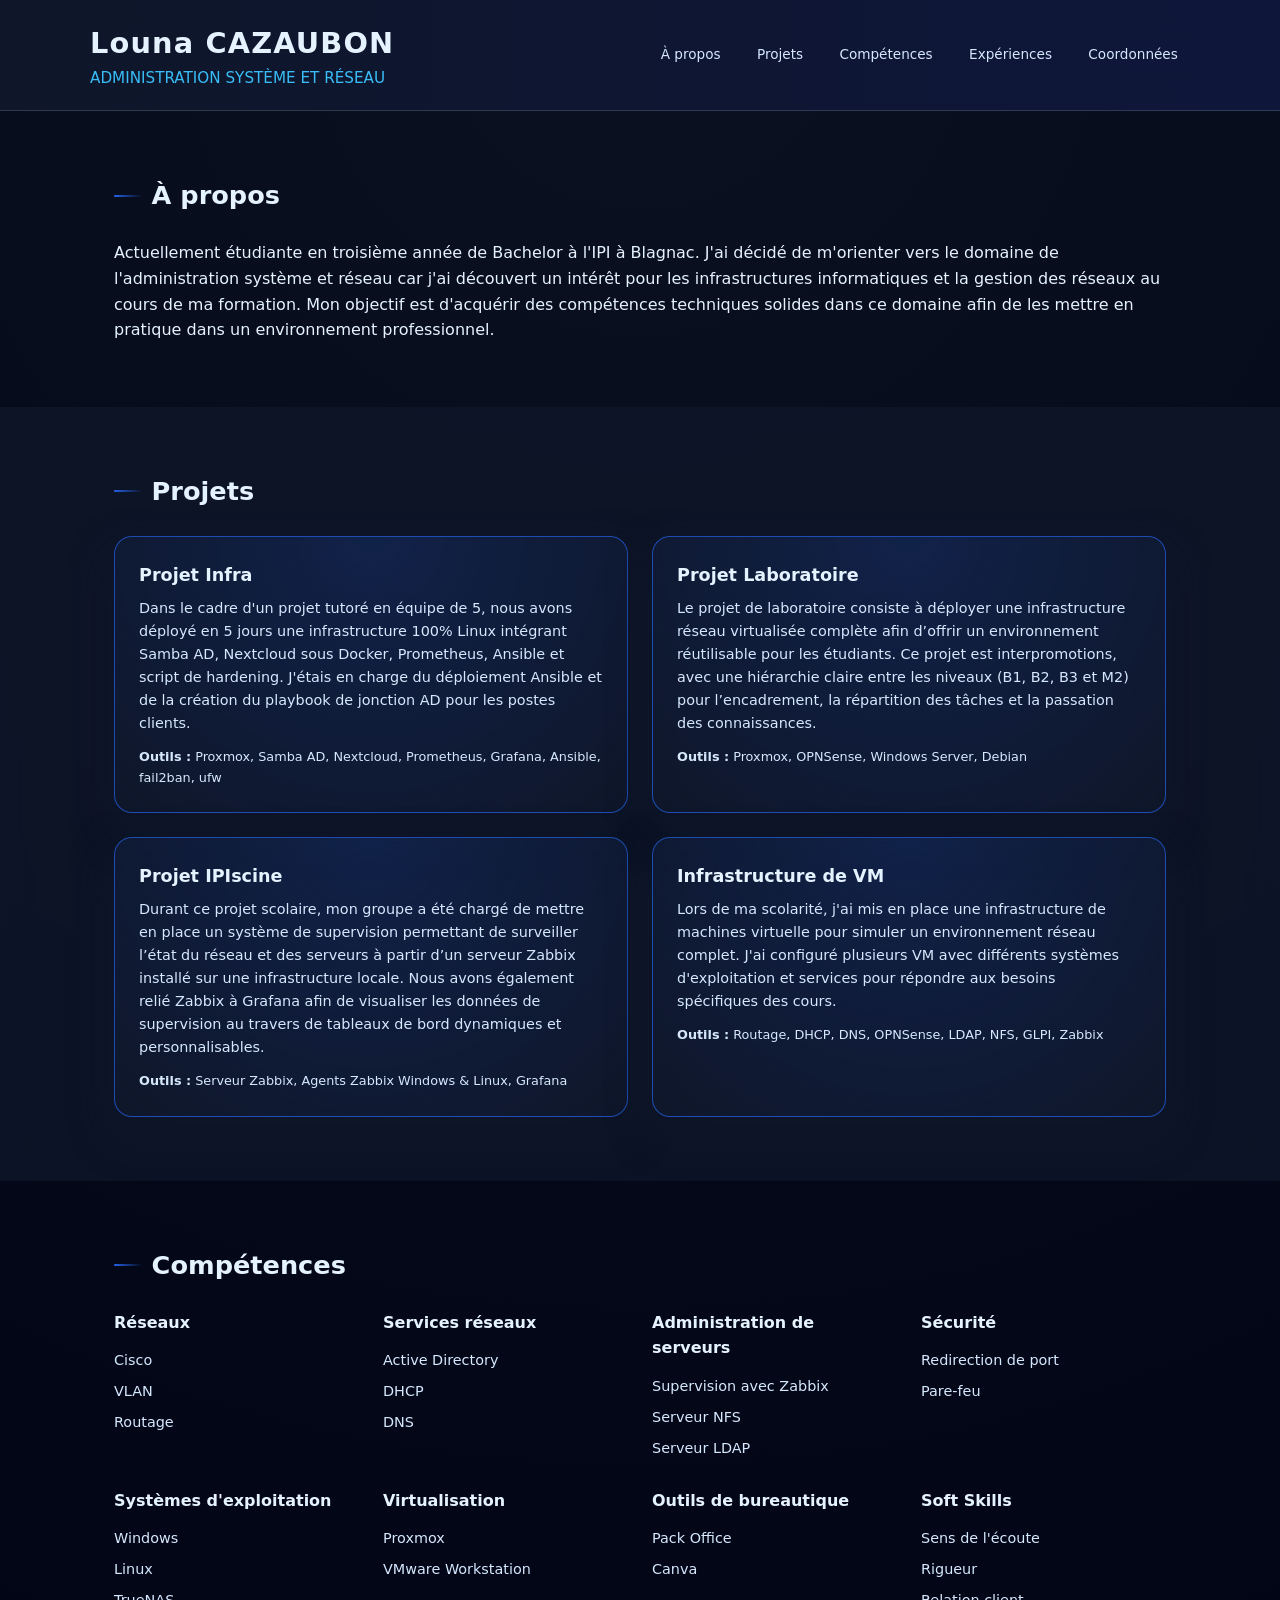
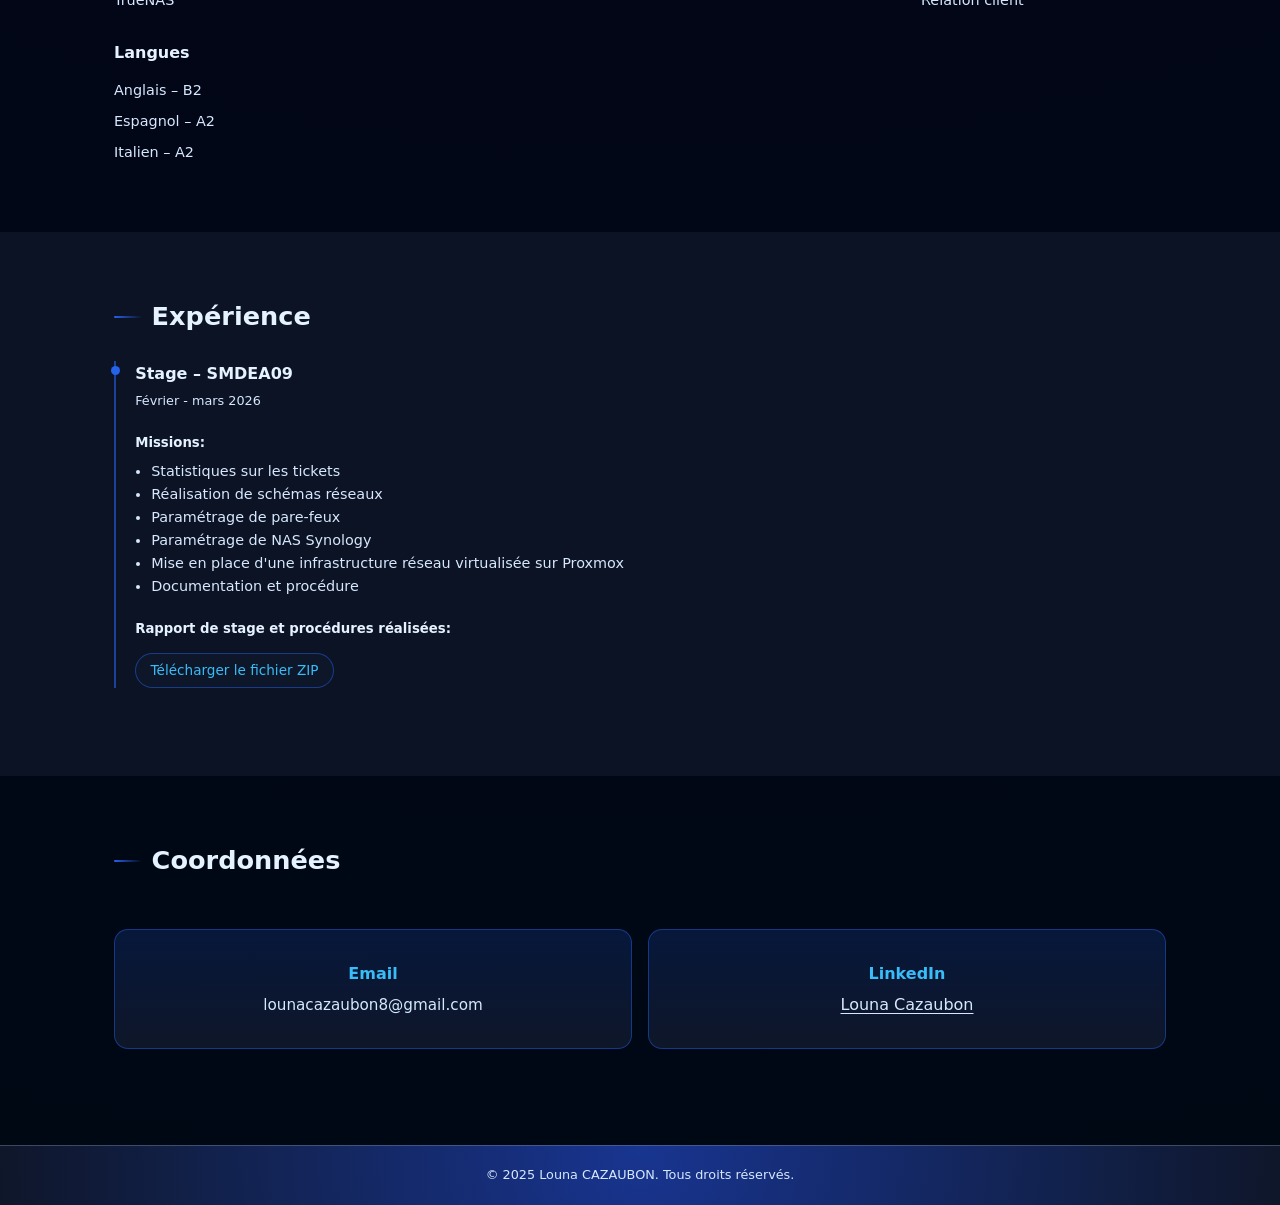
<file: index.html>
<!DOCTYPE html>
<html lang="fr">
<head>
  <meta charset="UTF-8">
  <title>Portfolio - Louna CAZAUBON</title>
  <meta name="viewport" content="width=device-width, initial-scale=1.0">
  <link rel="stylesheet" href="style.css">
</head>
<body>
  <header class="header">
    <div class="container header-content">
      <div>
        <h1>Louna CAZAUBON</h1>
        <h2>Administration Système et Réseau</h2>
      </div>
      <nav class="nav">
        <a href="#about">À propos</a>
        <a href="#projects">Projets</a>
        <a href="#skills">Compétences</a>
        <a href="#experience">Expériences</a>
        <a href="#contact">Coordonnées</a>
      </nav>
    </div>
  </header>

  <main>
    <!-- A PROPOS -->
    <section id="about" class="section">
      <div class="container">
        <h3>À propos</h3>
        <p>
          Actuellement étudiante en troisième année de Bachelor à l'IPI à Blagnac. 
          J'ai décidé de m'orienter vers le domaine de l'administration système et réseau car j'ai découvert un intérêt pour les infrastructures informatiques et la gestion des réseaux au cours de ma formation. 
          Mon objectif est d'acquérir des compétences techniques solides dans ce domaine afin de les mettre en pratique dans un environnement professionnel.
        </p>
      </div>
    </section>

    <!-- PROJETS -->
    <section id="projects" class="section">
      <div class="container">
        <h3>Projets</h3>

        <div class="grid">
          <article class="card">
            <h4>Projet Infra</h4>
            <p>Dans le cadre d'un projet tutoré en équipe de 5, nous avons déployé en 5 jours une infrastructure 100% Linux intégrant Samba AD, Nextcloud sous Docker, Prometheus, Ansible et script de hardening. 
              J'étais en charge du déploiement Ansible et de la création du playbook de jonction AD pour les postes clients.</p>
            <p class="meta"><strong>Outils :</strong> Proxmox, Samba AD, Nextcloud, Prometheus, Grafana, Ansible, fail2ban, ufw</p>
          </article>

          <article class="card">
            <h4>Projet Laboratoire</h4>
            <p>Le projet de laboratoire consiste à déployer une infrastructure réseau virtualisée complète afin d’offrir un environnement réutilisable pour les étudiants.
              Ce projet est interpromotions, avec une hiérarchie claire entre les niveaux (B1, B2, B3 et M2) pour l’encadrement, la répartition des tâches et la passation des connaissances.</p>
            <p class="meta"><strong>Outils :</strong> Proxmox, OPNSense, Windows Server, Debian</p>
          </article>

          <article class="card">
            <h4>Projet IPIscine</h4>
            <p> Durant ce projet scolaire, mon groupe a été chargé de mettre en place un système de supervision permettant de surveiller l’état du réseau et des serveurs à partir d’un serveur Zabbix installé sur une infrastructure locale.
              Nous avons également relié Zabbix à Grafana afin de visualiser les données de supervision au travers de tableaux de bord dynamiques et personnalisables.
            </p>
            <p class="meta"><strong>Outils :</strong> Serveur Zabbix, Agents Zabbix Windows & Linux, Grafana</p>
          </article>

          <article class="card">
            <h4>Infrastructure de VM</h4>
            <p>
              Lors de ma scolarité, j'ai mis en place une infrastructure de machines virtuelle pour simuler un environnement réseau complet.
              J'ai configuré plusieurs VM avec différents systèmes d'exploitation et services pour répondre aux besoins spécifiques des cours.
            </p>
            <p class="meta"><strong>Outils :</strong> Routage, DHCP, DNS, OPNSense, LDAP, NFS, GLPI, Zabbix</p>
          </article>
        </div>
      </div>
    </section>

    <!-- COMPÉTENCES -->
    <section id="skills" class="section">
      <div class="container">
        <h3>Compétences</h3>
        <div class="skills-grid">
          <div>
            <h4>Réseaux</h4>
            <ul>
              <li>Cisco</li>
              <li>VLAN</li>
              <li>Routage</li>
            </ul>
          </div>
          <div>
            <h4>Services réseaux</h4>
            <ul>
              <li>Active Directory</li>
              <li>DHCP</li>
              <li>DNS</li>
            </ul>
          </div>
          <div>
            <h4>Administration de serveurs</h4>
            <ul>
              <li>Supervision avec Zabbix</li>
              <li>Serveur NFS</li>
              <li>Serveur LDAP</li>
            </ul>
          </div>
          <div>
            <h4>Sécurité</h4>
            <ul>
              <li>Redirection de port</li>
              <li>Pare-feu</li>
            </ul>
          </div>
          <div>
            <h4>Systèmes d'exploitation</h4>
            <ul>
              <li>Windows</li>
              <li>Linux</li>
              <li>TrueNAS</li>
            </ul>
          </div>
          <div>
            <h4>Virtualisation</h4>
            <ul>
              <li>Proxmox</li>
              <li>VMware Workstation</li>
            </ul>
          </div>
          <div>
            <h4>Outils de bureautique</h4>
            <ul>
              <li>Pack Office</li>
              <li>Canva</li>
            </ul>
          </div>
          <div>
            <h4>Soft Skills</h4>
            <ul>
              <li>Sens de l'écoute</li>
              <li>Rigueur</li>
              <li>Relation client</li>
            </ul>
          </div>
          <div>
            <h4>Langues</h4>
            <ul>
              <li>Anglais – B2</li>
              <li>Espagnol – A2</li>
              <li>Italien – A2</li>
            </ul>
          </div>
        </div>
      </div>
    </section>

    <!-- EXPERIENCES -->
    <section id="experience" class="section">
      <div class="container">
        <h3>Expérience</h3>

        <div class="timeline-item">
          <h4>Stage – SMDEA09</h4>
          <span class="timeline-date">Février - mars 2026</span>
          <h5>Missions:</h5>
          <ul>
              <li>Statistiques sur les tickets</li>
              <li>Réalisation de schémas réseaux</li>
              <li>Paramétrage de pare-feux</li>
              <li>Paramétrage de NAS Synology</li>
              <li>Mise en place d'une infrastructure réseau virtualisée sur Proxmox</li>
              <li>Documentation et procédure</li>
          </ul>
          <h5>Rapport de stage et procédures réalisées:</h5>
          <div class="links">
          <a href="Rapport-Stage.zip" download="Rapport-Stage.zip">Télécharger le fichier ZIP</a>
        </div>
        </div>
      </div>
    </section>

    <!-- CONTACT -->
    <section id="contact" class="section">
      <div class="container">
        <h3>Coordonnées</h3>

        <!-- Contact: bulles avec coordonnées -->
        <div class="contact-bubbles">
          <div class="bubble plain" title="Adresse e-mail" aria-label="Adresse e-mail">
            <strong>Email</strong>
            <span>lounacazaubon8@gmail.com</span>
          </div>

          <div class="bubble plain" title="LinkedIn" aria-label="LinkedIn">
            <strong>LinkedIn</strong>
            <a href="https://www.linkedin.com/in/louna-cazaubon/" class="bubble-link" target="_blank" rel="noopener">Louna Cazaubon</a>
          </div>
        </div>
      </div>
    </section>
  </main>

  <footer class="footer">
    <div class="container footer-content">
      <p>© 2025 Louna CAZAUBON. Tous droits réservés.</p>
    </div>
  </footer> 
</body>
</html>
</file>
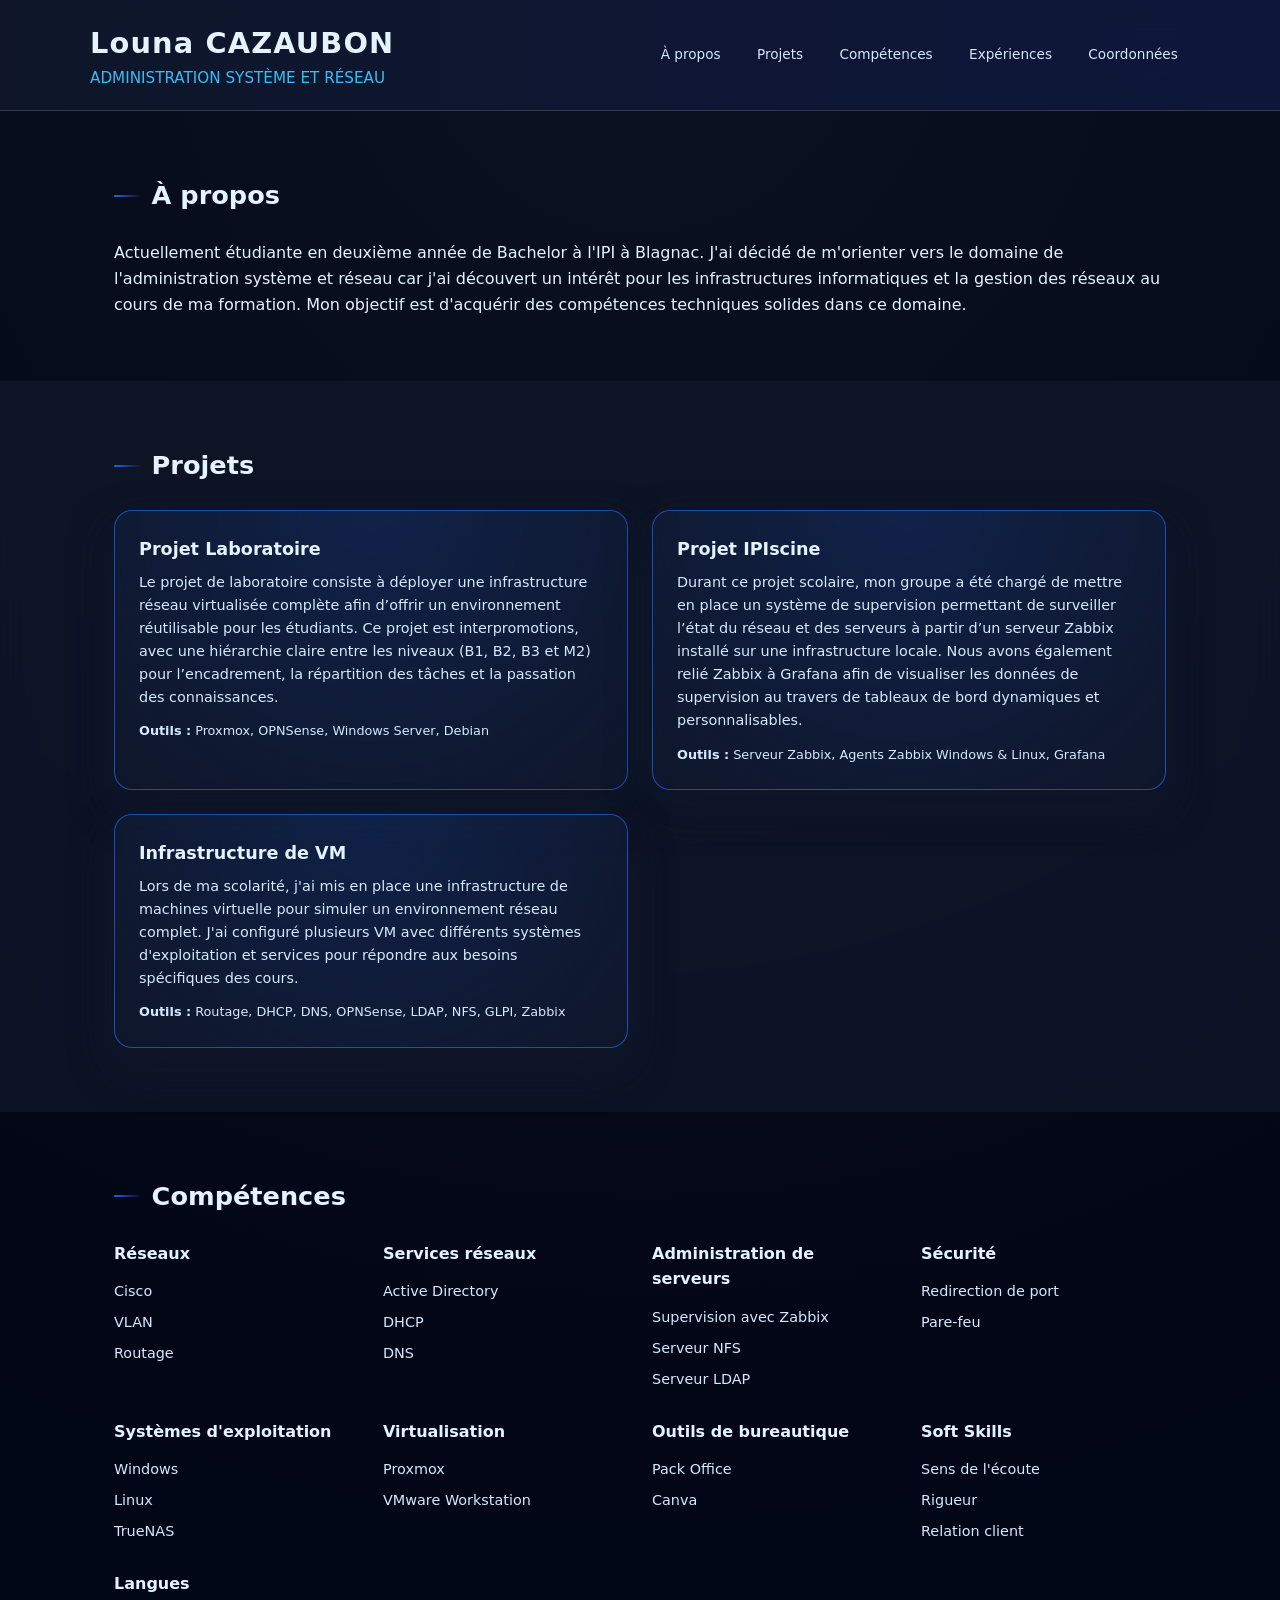
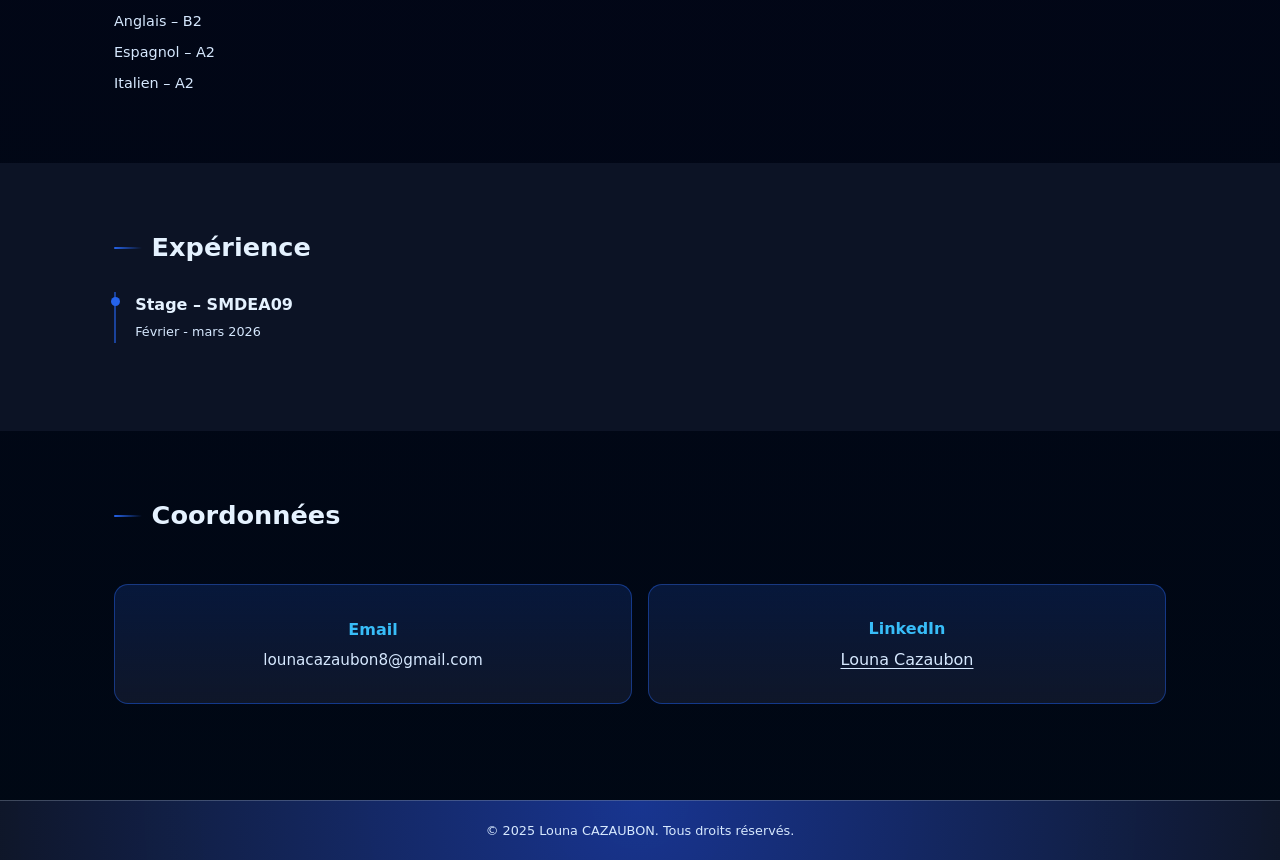
<file: portfolio.html>
<!DOCTYPE html>
<html lang="fr">
<head>
  <meta charset="UTF-8">
  <title>Portfolio - Louna CAZAUBON</title>
  <meta name="viewport" content="width=device-width, initial-scale=1.0">
  <link rel="stylesheet" href="style.css">
</head>
<body>
  <header class="header">
    <div class="container header-content">
      <div>
        <h1>Louna CAZAUBON</h1>
        <h2>Administration Système et Réseau</h2>
      </div>
      <nav class="nav">
        <a href="#about">À propos</a>
        <a href="#projects">Projets</a>
        <a href="#skills">Compétences</a>
        <a href="#experience">Expériences</a>
        <a href="#contact">Coordonnées</a>
      </nav>
    </div>
  </header>

  <main>
    <!-- A PROPOS -->
    <section id="about" class="section">
      <div class="container">
        <h3>À propos</h3>
        <p>
          Actuellement étudiante en deuxième année de Bachelor à l'IPI à Blagnac. 
          J'ai décidé de m'orienter vers le domaine de l'administration système et réseau car j'ai découvert un intérêt pour les infrastructures informatiques et la gestion des réseaux au cours de ma formation. 
          Mon objectif est d'acquérir des compétences techniques solides dans ce domaine.
        </p>
      </div>
    </section>

    <!-- PROJETS -->
    <section id="projects" class="section">
      <div class="container">
        <h3>Projets</h3>

        <div class="grid">
          <article class="card">
            <h4>Projet Laboratoire</h4>
            <p>Le projet de laboratoire consiste à déployer une infrastructure réseau virtualisée complète afin d’offrir un environnement réutilisable pour les étudiants.
              Ce projet est interpromotions, avec une hiérarchie claire entre les niveaux (B1, B2, B3 et M2) pour l’encadrement, la répartition des tâches et la passation des connaissances.</p>
            <p class="meta"><strong>Outils :</strong> Proxmox, OPNSense, Windows Server, Debian</p>
          </article>

          <article class="card">
            <h4>Projet IPIscine</h4>
            <p> Durant ce projet scolaire, mon groupe a été chargé de mettre en place un système de supervision permettant de surveiller l’état du réseau et des serveurs à partir d’un serveur Zabbix installé sur une infrastructure locale.
              Nous avons également relié Zabbix à Grafana afin de visualiser les données de supervision au travers de tableaux de bord dynamiques et personnalisables.
            </p>
            <p class="meta"><strong>Outils :</strong> Serveur Zabbix, Agents Zabbix Windows & Linux, Grafana</p>
          </article>

          <article class="card">
            <h4>Infrastructure de VM</h4>
            <p>
              Lors de ma scolarité, j'ai mis en place une infrastructure de machines virtuelle pour simuler un environnement réseau complet.
              J'ai configuré plusieurs VM avec différents systèmes d'exploitation et services pour répondre aux besoins spécifiques des cours.
            </p>
            <p class="meta"><strong>Outils :</strong> Routage, DHCP, DNS, OPNSense, LDAP, NFS, GLPI, Zabbix</p>
          </article>
        </div>
      </div>
    </section>

    <!-- COMPÉTENCES -->
    <section id="skills" class="section">
      <div class="container">
        <h3>Compétences</h3>
        <div class="skills-grid">
          <div>
            <h4>Réseaux</h4>
            <ul>
              <li>Cisco</li>
              <li>VLAN</li>
              <li>Routage</li>
            </ul>
          </div>
          <div>
            <h4>Services réseaux</h4>
            <ul>
              <li>Active Directory</li>
              <li>DHCP</li>
              <li>DNS</li>
            </ul>
          </div>
          <div>
            <h4>Administration de serveurs</h4>
            <ul>
              <li>Supervision avec Zabbix</li>
              <li>Serveur NFS</li>
              <li>Serveur LDAP</li>
            </ul>
          </div>
          <div>
            <h4>Sécurité</h4>
            <ul>
              <li>Redirection de port</li>
              <li>Pare-feu</li>
            </ul>
          </div>
          <div>
            <h4>Systèmes d'exploitation</h4>
            <ul>
              <li>Windows</li>
              <li>Linux</li>
              <li>TrueNAS</li>
            </ul>
          </div>
          <div>
            <h4>Virtualisation</h4>
            <ul>
              <li>Proxmox</li>
              <li>VMware Workstation</li>
            </ul>
          </div>
          <div>
            <h4>Outils de bureautique</h4>
            <ul>
              <li>Pack Office</li>
              <li>Canva</li>
            </ul>
          </div>
          <div>
            <h4>Soft Skills</h4>
            <ul>
              <li>Sens de l'écoute</li>
              <li>Rigueur</li>
              <li>Relation client</li>
            </ul>
          </div>
          <div>
            <h4>Langues</h4>
            <ul>
              <li>Anglais – B2</li>
              <li>Espagnol – A2</li>
              <li>Italien – A2</li>
            </ul>
          </div>
        </div>
      </div>
    </section>

    <!-- EXPERIENCES -->
    <section id="experience" class="section">
      <div class="container">
        <h3>Expérience</h3>

        <div class="timeline-item">
          <h4>Stage – SMDEA09</h4>
          <span class="timeline-date">Février - mars 2026</span>
        </div>
      </div>
    </section>

    <!-- CONTACT -->
    <section id="contact" class="section">
      <div class="container">
        <h3>Coordonnées</h3>

        <!-- Contact: bulles avec coordonnées -->
        <div class="contact-bubbles">
          <div class="bubble plain" title="Adresse e-mail" aria-label="Adresse e-mail">
            <strong>Email</strong>
            <span>lounacazaubon8@gmail.com</span>
          </div>

          <div class="bubble plain" title="LinkedIn" aria-label="LinkedIn">
            <strong>LinkedIn</strong>
            <a href="https://www.linkedin.com/in/louna-cazaubon/" class="bubble-link" target="_blank" rel="noopener">Louna Cazaubon</a>
          </div>
        </div>
      </div>
    </section>
  </main>

  <footer class="footer">
    <div class="container footer-content">
      <p>© 2025 Louna CAZAUBON. Tous droits réservés.</p>
    </div>
  </footer> 
</body>
</html>
</file>
<file: style.css>
/* Reset simple */

*,
*::before,
*::after {
  box-sizing: border-box;
  margin: 0;
  padding: 0;
}

:root {

  --bg: #020617;
  --bg-alt: #02091b;
  --card-bg: #020617;
  --primary: #2563eb; /* bleu principal */
  --primary-soft: #38bdf8;
  --text: #e5f2ff;
  --text-muted: #D6E8FE;
  --border: #1d4ed8;
  --shadow-soft: 0 18px 40px rgba(15, 23, 42, 0.9);
  --radius-lg: 18px;
  --radius-md: 10px;
  --transition: 0.25s ease;
  --font-main: system-ui, -apple-system, BlinkMacSystemFont, "Segoe UI", sans-serif;
}

html, body {
  background: radial-gradient(circle at top, #0b1120 0, #020617 55%, #000814 100%);
  color: var(--text);
  font-family: var(--font-main);
  line-height: 1.6;
  scroll-behavior: smooth;
}

/* Layout utilitaires */

.container {
  width: 100%;
  max-width: 1100px;
  margin: 0 auto;
  padding: 0 1.5rem;
}

.section {
  padding: 4rem 0;
}

.section-alt {
  background: rgba(15, 23, 42, 0.8);
  backdrop-filter: blur(14px);
}

/* Header */

.header {
  position: sticky;
  top: 0;
  z-index: 20;
  backdrop-filter: blur(18px);
  background: linear-gradient(to right, rgba(15, 23, 42, 0.97), rgba(15, 23, 60, 0.97));
  border-bottom: 1px solid rgba(148, 163, 184, 0.25);
}

.header-content {
  display: flex;
  flex-wrap: wrap;
  align-items: center;
  justify-content: space-between;
  padding: 1.25rem 0;
  gap: 1rem;
}

.header h1 {
  font-size: 1.8rem;
  letter-spacing: 0.04em;
}

.header h2 {
  font-size: 0.95rem;
  font-weight: 500;
  color: var(--primary-soft);
  text-transform: uppercase;
}

.header p {
  font-size: 0.9rem;
  color: var(--text-muted);
  max-width: 34rem;
}

/* Navigation */

.nav {
  display: flex;
  flex-wrap: wrap;
  gap: 0.75rem;
  font-size: 0.85rem;
}

.nav a {
  color: var(--text-muted);
  padding: 0.3rem 0.7rem;
  border-radius: 999px;
  border: 1px solid transparent;
  text-decoration: none;
  transition: var(--transition);
}

.nav a:hover {
  color: var(--text);
  border-color: var(--primary);
  background: rgba(37, 99, 235, 0.12);
}

/* Titres de section */

.section h3 {
  font-size: 1.6rem;
  margin-bottom: 1.5rem;
  position: relative;
  display: inline-flex;
  align-items: center;
  gap: 0.6rem;
}

.section h3::before {
  content: "";
  width: 28px;
  height: 2px;
  border-radius: 999px;
  background: linear-gradient(90deg, var(--primary), transparent);
}
.timeline-item h5 {
  margin-top: 1.2rem;
  margin-bottom: 0.45rem;
}
/* Grille cartes */

.grid {
  display: grid;
  grid-template-columns: repeat(2, 1fr);
  gap: 1.5rem;
}

.card {
  background: radial-gradient(circle at top, rgba(37, 99, 235, 0.18), rgba(15, 23, 42, 0.98));
  border-radius: var(--radius-lg);
  border: 1px solid rgba(37, 99, 235, 0.7);
  padding: 1.5rem;
  box-shadow: var(--shadow-soft);
  position: relative;
  overflow: hidden;
  transition: transform var(--transition), box-shadow var(--transition), border-color var(--transition);
}

.card::after {
  content: "";
  position: absolute;
  inset: -40%;
  background: radial-gradient(circle at top, rgba(56, 189, 248, 0.18), transparent 60%);
  opacity: 0;
  transition: opacity var(--transition);
}

.card:hover {
  transform: translateY(-6px);
  box-shadow: 0 25px 55px rgba(15, 23, 42, 0.95);
  border-color: rgba(191, 219, 254, 0.9);
}

.card:hover::after {
  opacity: 1;
}

.card h4 {
  margin-bottom: 0.5rem;
  font-size: 1.1rem;
}

.card p {
  font-size: 0.9rem;
  color: var(--text-muted);
}

.card .meta {
  margin-top: 0.75rem;
  font-size: 0.8rem;
  color: var(--text-muted);
}

/* Liens */

.links,
.footer-links {
  display: flex;
  flex-wrap: wrap;
  gap: 0.7rem;
  margin-top: 0.9rem;
}

.links a,
.footer-links a {
  font-size: 0.85rem;
  text-decoration: none;
  color: var(--primary-soft);
  border-radius: 999px;
  padding: 0.35rem 0.9rem;
  border: 1px solid rgba(37, 99, 235, 0.5);
  background: rgba(15, 23, 42, 0.96);
  transition: var(--transition);
}

.links a:hover,
.footer-links a:hover {
  background: linear-gradient(90deg, rgba(37, 99, 235, 0.95), rgba(56, 189, 248, 0.95));
  border-color: transparent;
  color: #e0f2fe;
}

/* Compétences */

.skills-grid {
  display: grid;
  grid-template-columns: repeat(auto-fit, minmax(200px, 1fr));
  gap: 1.5rem;
}

.skills-grid h4 {
  margin-bottom: 0.6rem;
  font-size: 1rem;
}

.skills-grid ul {
  list-style: none;
}

.skills-grid li {
  font-size: 0.9rem;
  color: var(--text-muted);
  padding: 0.25rem 0;
}

/* Alternating section backgrounds: every even section inside <main> */
main > section:nth-of-type(even) {
  background: rgba(15, 23, 42, 0.8);
  backdrop-filter: blur(14px);
}

/* Timeline expériences */

.timeline-item {
  margin-bottom: 1.5rem;
  padding-left: 1.2rem;
  border-left: 2px solid rgba(37, 99, 235, 0.6);
  position: relative;
}

.timeline-item::before {
  content: "";
  width: 9px;
  height: 9px;
  border-radius: 999px;
  background: var(--primary);
  position: absolute;
  left: -5px;
  top: 0.3rem;
}

.timeline-item h4 {
  font-size: 1rem;
}

.timeline-date {
  font-size: 0.8rem;
  color: var(--text-muted);
}

.timeline-item ul {
  margin-top: 0.4rem;
  padding-left: 1rem;
}

.timeline-item li {
  font-size: 0.9rem;
  color: var(--text-muted);
}

/* Contact */

.contact-list {
  list-style: none;
  margin: 0.8rem 0 1.5rem;
}

.contact-list li {
  font-size: 0.9rem;
  color: var(--text-muted);
}

/* Contact - bulles */

.contact-bubbles {
  display: grid;
  grid-template-columns: repeat(2, minmax(0, 1fr));
  gap: 1rem;
  margin-top: 1.5rem;
  align-items: stretch;
}

.bubble {
  display: flex;
  flex-direction: column;
  align-items: center;
  justify-content: center;
  padding: 1.25rem 1rem;
  min-height: 120px;
  background: linear-gradient(180deg, rgba(37, 99, 235, 0.18), rgba(15, 23, 42, 0.98));
  border-radius: 14px;
  border: 1px solid rgba(37, 99, 235, 0.45);
  text-decoration: none;
  color: var(--text-muted);
  transition: transform var(--transition), box-shadow var(--transition), background var(--transition);
  text-align: center;
}

.bubble strong {
  font-size: 1rem;
  color: var(--primary-soft);
  display:block;
  margin-bottom: 0.35rem;
}

.bubble span {
  font-size: 0.95rem;
  color: var(--text-muted);
  text-decoration: underline;
  text-decoration-color: currentColor;
  text-decoration-thickness: 1px;
  text-underline-offset: 3px;
}

/* Plain (non-link) bubble adjustments */

.bubble.plain {
  cursor: default;
  pointer-events: none;
}

.bubble.plain span {
  text-decoration: none;
  text-decoration-color: transparent;
  color: var(--text-muted);
}

/* allow an inner link inside a plain bubble to be clickable and styled like the span */

.bubble.plain a,
.bubble .bubble-link {
  pointer-events: auto;
  cursor: pointer;
  text-decoration: underline;
  text-decoration-color: currentColor;
  text-decoration-thickness: 1px;
  text-underline-offset: 3px;
  color: var(--text-muted);
}

.bubble.plain a:hover,
.bubble .bubble-link:hover {
  color: #fff;
  text-decoration-color: #fff;
}

.bubble:hover {
  transform: translateY(-6px);
  box-shadow: 0 20px 50px rgba(15, 23, 42, 0.95);
  background: rgba(37, 99, 235, 0.2);
  color: #fff;
}

.bubble:hover span {
  text-decoration-color: #fff;
}

@media (max-width: 768px) {
  .contact-bubbles {
    grid-template-columns: 1fr;
  }

  .bubble {
    width: 100%;
  }
}

/* Footer */

.footer {
  border-top: 1px solid rgba(148, 163, 184, 0.35);
  background: radial-gradient(circle at top, rgba(30, 64, 175, 0.8), rgba(15, 23, 42, 0.98));
  padding: 1.2rem 0;
  margin-top: 2rem;
}

.footer-content {
  display: flex;
  flex-wrap: wrap;
  align-items: center;
  justify-content: center;
  gap: 0.7rem;
  text-align: center;
  flex-direction: column;
}

.footer p {
  font-size: 0.8rem;
  color: var(--text-muted);
}

/* Responsif */

@media (max-width: 768px) {
  .header-content {
    align-items: flex-start;
  }

  .nav {
    width: 100%;
    justify-content: flex-start;
  }

  .contact-form {
    grid-template-columns: 1fr;
  }
}
</file>
